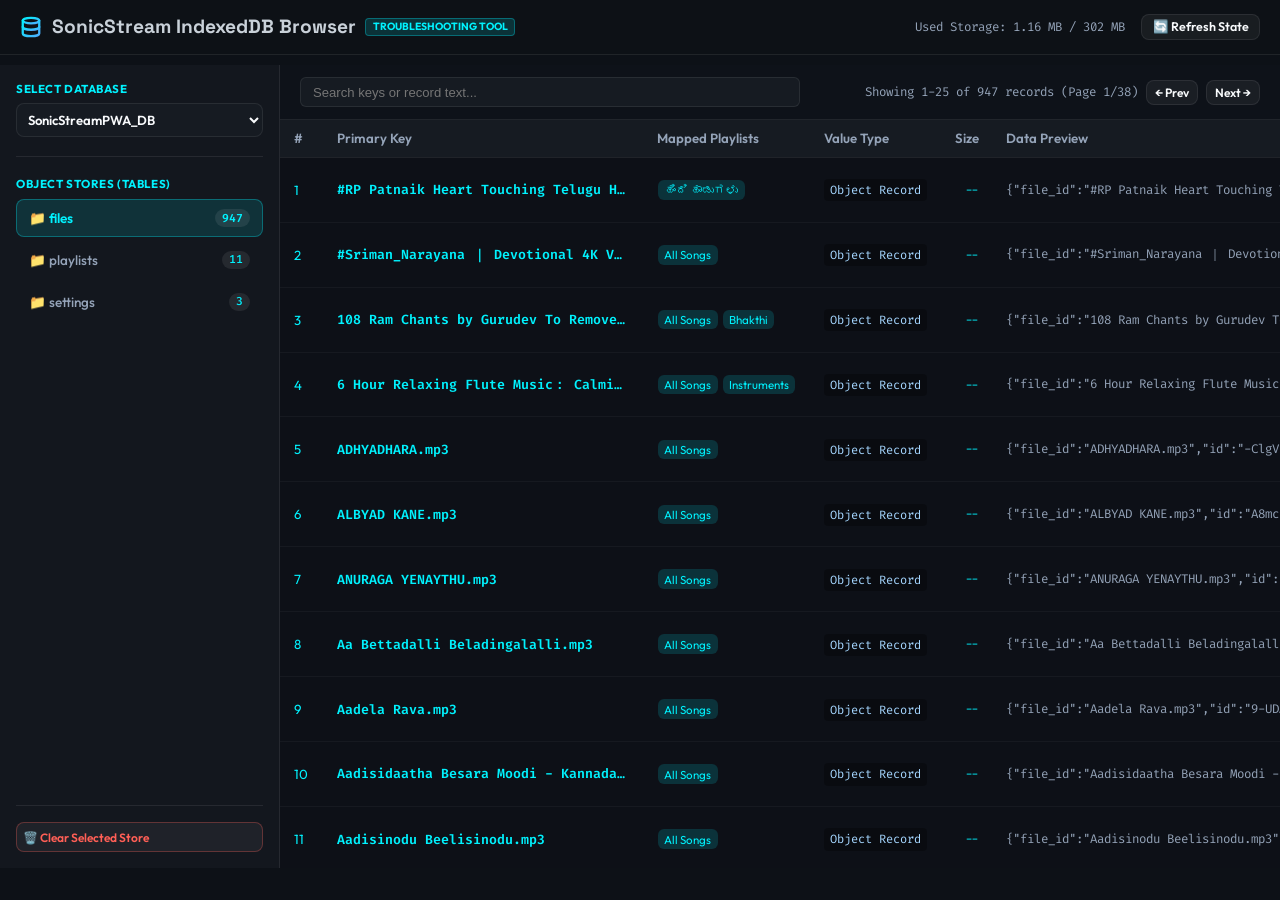
<file: web-pwa/IndexDBbrowser.html>
<!DOCTYPE html>
<html lang="en">
<head>
    <meta charset="UTF-8">
    <meta name="viewport" content="width=device-width, initial-scale=1.0">
    <title>SonicStream - IndexedDB Browser & Troubleshooting Tool</title>
    <link rel="icon" type="image/svg+xml" href="favicon-db.svg">
    
    <!-- Google Fonts -->
    <link rel="preconnect" href="https://fonts.googleapis.com">
    <link rel="preconnect" href="https://fonts.gstatic.com" crossorigin>
    <link href="https://fonts.googleapis.com/css2?family=Outfit:wght@300;400;500;600;700&family=Space+Grotesk:wght@500;600;700&family=Fira+Code:wght@400;500;600&display=swap" rel="stylesheet">
    
    <link rel="stylesheet" href="style.css">
    <style>
        body {
            overflow: hidden;
            height: 100vh;
            display: flex;
            flex-direction: column;
            background: #0d1117;
            color: #c9d1d9;
            font-family: 'Outfit', sans-serif;
        }
        .db-header {
            padding: 0.85rem 1.25rem;
            background: rgba(13, 17, 23, 0.95);
            border-bottom: 1px solid var(--border-color);
            display: flex;
            align-items: center;
            justify-content: space-between;
            gap: 1rem;
            flex-shrink: 0;
        }
        .db-layout {
            display: flex;
            flex: 1;
            min-height: 0;
            overflow: hidden;
        }
        .db-sidebar {
            width: 280px;
            background: rgba(22, 27, 34, 0.7);
            border-right: 1px solid var(--border-color);
            padding: 1rem;
            display: flex;
            flex-direction: column;
            gap: 1rem;
            overflow-y: auto;
            flex-shrink: 0;
        }
        .db-main {
            flex: 1;
            display: flex;
            flex-direction: column;
            min-width: 0;
            overflow: hidden;
            background: rgba(13, 17, 23, 0.4);
        }
        .store-tree-item {
            display: flex;
            align-items: center;
            justify-content: space-between;
            padding: 0.55rem 0.75rem;
            border-radius: 8px;
            cursor: pointer;
            font-size: 0.85rem;
            font-weight: 500;
            color: var(--text-secondary);
            transition: all 0.15s ease;
            border: 1px solid transparent;
        }
        .store-tree-item:hover {
            background: rgba(255, 255, 255, 0.04);
            color: var(--text-primary);
        }
        .store-tree-item.active {
            background: rgba(0, 242, 254, 0.12);
            border-color: rgba(0, 242, 254, 0.3);
            color: var(--neon-blue);
            font-weight: 600;
        }
        .badge-count {
            font-size: 0.72rem;
            font-family: 'Fira Code', monospace;
            background: rgba(255, 255, 255, 0.08);
            padding: 0.1rem 0.45rem;
            border-radius: 12px;
            color: var(--text-muted);
        }
        .db-toolbar {
            padding: 0.75rem 1.25rem;
            border-bottom: 1px solid var(--border-color);
            display: flex;
            align-items: center;
            justify-content: space-between;
            gap: 0.75rem;
            background: rgba(16, 21, 28, 0.6);
            flex-shrink: 0;
        }
        .db-table-container {
            flex: 1;
            overflow: auto;
            padding: 0;
        }
        .db-data-table {
            width: 100%;
            border-collapse: collapse;
            font-size: 0.83rem;
            text-align: left;
        }
        .db-data-table th {
            position: sticky;
            top: 0;
            background: #161b22;
            padding: 0.65rem 0.85rem;
            font-weight: 600;
            color: var(--text-secondary);
            border-bottom: 1px solid var(--border-color);
            z-index: 10;
        }
        .db-data-table td {
            padding: 0.6rem 0.85rem;
            border-bottom: 1px solid rgba(255, 255, 255, 0.04);
            color: var(--text-primary);
            max-width: 320px;
            white-space: nowrap;
            overflow: hidden;
            text-overflow: ellipsis;
        }
        .db-data-table tr:hover {
            background: rgba(255, 255, 255, 0.02);
        }
        .json-preview {
            font-family: 'Fira Code', monospace;
            font-size: 0.75rem;
            color: #a5d6ff;
            background: rgba(0, 0, 0, 0.3);
            padding: 0.2rem 0.4rem;
            border-radius: 4px;
        }
        .json-modal-content {
            background: #0d1117;
            border: 1px solid var(--border-color);
            border-radius: 12px;
            max-width: 750px;
            width: 90%;
            max-height: 80vh;
            display: flex;
            flex-direction: column;
        }
        .json-code-box {
            font-family: 'Fira Code', monospace;
            font-size: 0.82rem;
            color: #79c0ff;
            background: #040d14;
            padding: 1rem;
            border-radius: 8px;
            overflow: auto;
            max-height: 60vh;
            white-space: pre-wrap;
            word-break: break-word;
            border: 1px solid rgba(255, 255, 255, 0.05);
        }
    </style>
</head>
<body>
    <!-- Header -->
    <header class="db-header">
        <div style="display: flex; align-items: center; gap: 0.6rem;">
            <svg width="22" height="22" viewBox="0 0 24 24" fill="none" stroke="url(#dbGrad)" stroke-width="2.5" stroke-linecap="round" stroke-linejoin="round">
                <defs>
                    <linearGradient id="dbGrad" x1="0%" y1="0%" x2="100%" y2="100%">
                        <stop offset="0%" stop-color="var(--neon-blue)"/>
                        <stop offset="100%" stop-color="var(--neon-pink)"/>
                    </linearGradient>
                </defs>
                <ellipse cx="12" cy="5" rx="9" ry="3"/>
                <path d="M21 12c0 1.66-4 3-9 3s-9-1.34-9-3"/>
                <path d="M3 5v14c0 1.66 4 3 9 3s9-1.34 9-3V5"/>
            </svg>
            <span style="font-size: 1.2rem; font-weight: 800; font-family: 'Space Grotesk', sans-serif;">SonicStream IndexedDB Browser</span>
            <span class="logo-badge" style="font-size: 0.65rem; background: rgba(0, 242, 254, 0.15); color: var(--neon-blue);">TROUBLESHOOTING TOOL</span>
        </div>

        <div style="display: flex; align-items: center; gap: 1rem;">
            <div id="storageQuotaText" style="font-size: 0.78rem; font-family: 'Fira Code', monospace; color: var(--text-secondary);">
                Checking storage...
            </div>
            <button id="btnRefreshDB" class="btn btn-secondary btn-sm" style="padding: 0.3rem 0.65rem; font-size: 0.78rem; display: inline-flex; align-items: center; gap: 0.3rem;">
                🔄 Refresh State
            </button>
        </div>
    </header>

    <!-- Layout -->
    <div class="db-layout">
        <!-- Sidebar Tree -->
        <div class="db-sidebar">
            <div>
                <label style="font-size: 0.72rem; font-weight: 700; text-transform: uppercase; letter-spacing: 0.05em; color: var(--text-muted); display: block; margin-bottom: 0.4rem;">Select Database</label>
                <select id="dbSelect" class="btn btn-secondary" style="width: 100%; text-align: left; padding: 0.45rem; font-size: 0.82rem; background: #161b22; color: var(--text-primary); border-color: var(--border-color);">
                    <option value="SonicStreamPWA_DB">SonicStreamPWA_DB</option>
                </select>
            </div>

            <hr style="border: 0; border-top: 1px solid var(--border-color); margin: 0.2rem 0;">

            <div>
                <div style="font-size: 0.72rem; font-weight: 700; text-transform: uppercase; letter-spacing: 0.05em; color: var(--text-muted); margin-bottom: 0.5rem;">Object Stores (Tables)</div>
                <div id="storeTreeList" style="display: flex; flex-direction: column; gap: 0.25rem;">
                    <!-- Store items dynamically injected -->
                </div>
            </div>

            <div style="margin-top: auto; padding-top: 1rem; border-top: 1px solid var(--border-color);">
                <button id="btnClearCurrentStore" class="btn btn-secondary btn-sm" style="width: 100%; padding: 0.4rem; font-size: 0.75rem; color: #ff5f56; border-color: rgba(255, 95, 86, 0.3);">
                    🗑️ Clear Selected Store
                </button>
            </div>
        </div>

        <!-- Main Data View -->
        <div class="db-main">
            <!-- Toolbar -->
            <div class="db-toolbar">
                <div style="display: flex; align-items: center; gap: 0.75rem; flex: 1; max-width: 500px;">
                    <input type="text" id="searchInput" placeholder="Search keys or record text..." style="width: 100%; padding: 0.4rem 0.75rem; background: #161b22; border: 1px solid var(--border-color); border-radius: 6px; color: var(--text-primary); font-size: 0.82rem;">
                </div>

                <div style="display: flex; align-items: center; gap: 0.5rem;">
                    <span id="pageInfoText" style="font-size: 0.78rem; color: var(--text-secondary); font-family: 'Fira Code', monospace;">Records: 0</span>
                    <button id="btnPrevPage" class="btn btn-secondary btn-sm" style="padding: 0.25rem 0.5rem; font-size: 0.75rem;" disabled>← Prev</button>
                    <button id="btnNextPage" class="btn btn-secondary btn-sm" style="padding: 0.25rem 0.5rem; font-size: 0.75rem;" disabled>Next →</button>
                </div>
            </div>

            <!-- Table -->
            <div class="db-table-container">
                <table class="db-data-table">
                    <thead>
                        <tr>
                            <th style="width: 40px;">#</th>
                            <th style="width: 200px;">Primary Key</th>
                            <th style="width: 160px;">Mapped Playlists</th>
                            <th style="width: 100px;">Value Type</th>
                            <th style="width: 90px; text-align: right;">Size</th>
                            <th>Data Preview</th>
                            <th style="width: 110px; text-align: center;">Actions</th>
                        </tr>
                    </thead>
                    <tbody id="dataTableBody">
                        <!-- Table rows injected dynamically -->
                    </tbody>
                </table>
            </div>
        </div>
    </div>

    <!-- Record Inspector Modal -->
    <div id="jsonModal" class="modal-overlay hidden">
        <div class="json-modal-content">
            <div class="modal-header">
                <h3 id="jsonModalTitle" style="font-size: 1rem;">Inspect Record Payload</h3>
                <button id="btnCloseJsonModal" class="close-btn">&times;</button>
            </div>
            <div class="modal-body">
                <div id="jsonCodeBox" class="json-code-box"></div>
            </div>
            <div class="modal-footer">
                <button id="btnCopyJson" class="btn btn-secondary btn-sm">📋 Copy JSON</button>
                <button id="btnCloseJsonModal2" class="btn btn-primary btn-sm">Close</button>
            </div>
        </div>
    </div>

    <script>
        // IndexedDB Troubleshooting Engine
        let activeDBName = "SonicStreamPWA_DB";
        let activeDB = null;
        let activeStoreName = null;
        let storeRecordCount = 0;
        let currentRecords = [];
        let filteredRecords = [];
        let currentPage = 1;
        const pageSize = 25;

        const dbSelect = document.getElementById("dbSelect");
        const storeTreeList = document.getElementById("storeTreeList");
        const dataTableBody = document.getElementById("dataTableBody");
        const searchInput = document.getElementById("searchInput");
        const pageInfoText = document.getElementById("pageInfoText");
        const storageQuotaText = document.getElementById("storageQuotaText");
        const btnRefreshDB = document.getElementById("btnRefreshDB");
        const btnClearCurrentStore = document.getElementById("btnClearCurrentStore");
        const btnPrevPage = document.getElementById("btnPrevPage");
        const btnNextPage = document.getElementById("btnNextPage");
        const jsonModal = document.getElementById("jsonModal");
        const jsonModalTitle = document.getElementById("jsonModalTitle");
        const jsonCodeBox = document.getElementById("jsonCodeBox");
        const btnCloseJsonModal = document.getElementById("btnCloseJsonModal");
        const btnCloseJsonModal2 = document.getElementById("btnCloseJsonModal2");
        const btnCopyJson = document.getElementById("btnCopyJson");

        async function updateStorageEstimate() {
            if (navigator.storage && navigator.storage.estimate) {
                try {
                    const est = await navigator.storage.estimate();
                    const usedMB = ((est.usage || 0) / (1024 * 1024)).toFixed(2);
                    const totalMB = ((est.quota || 0) / (1024 * 1024)).toFixed(0);
                    storageQuotaText.textContent = `Used Storage: ${usedMB} MB / ${totalMB} MB`;
                } catch (e) {
                    storageQuotaText.textContent = "Storage estimate unavailable";
                }
            }
        }

        async function discoverDatabases() {
            dbSelect.innerHTML = "";
            let dbNames = ["SonicStreamPWA_DB"];
            if (indexedDB.databases) {
                try {
                    const dbs = await indexedDB.databases();
                    const found = dbs.map(d => d.name).filter(Boolean);
                    if (found.length > 0) dbNames = Array.from(new Set([...found, "SonicStreamPWA_DB"]));
                } catch (e) {}
            }
            dbNames.forEach(name => {
                const opt = document.createElement("option");
                opt.value = name;
                opt.textContent = name;
                if (name === activeDBName) opt.selected = true;
                dbSelect.appendChild(opt);
            });
        }

        function openDatabase(dbName) {
            return new Promise((resolve) => {
                let resolved = false;
                const safeResolve = (dbObj) => {
                    if (!resolved) {
                        resolved = true;
                        resolve(dbObj);
                    }
                };

                const timer = setTimeout(() => {
                    console.warn(`[DB Browser] openDatabase('${dbName}') timed out, attempting simple open...`);
                    const reqTimeout = indexedDB.open(dbName);
                    reqTimeout.onsuccess = () => safeResolve(reqTimeout.result);
                    reqTimeout.onerror = () => safeResolve(null);
                }, 1500);

                try {
                    const req = indexedDB.open(dbName, 5);
                    req.onupgradeneeded = (e) => {
                        const db = e.target.result;
                        if (!db.objectStoreNames.contains("files")) db.createObjectStore("files", { keyPath: "file_id" });
                        if (!db.objectStoreNames.contains("playlists")) db.createObjectStore("playlists", { keyPath: "id" });
                        if (!db.objectStoreNames.contains("settings")) db.createObjectStore("settings", { keyPath: "key" });
                    };
                    req.onsuccess = () => {
                        clearTimeout(timer);
                        safeResolve(req.result);
                    };
                    req.onerror = () => {
                        clearTimeout(timer);
                        const fallbackReq = indexedDB.open(dbName);
                        fallbackReq.onsuccess = () => safeResolve(fallbackReq.result);
                        fallbackReq.onerror = () => safeResolve(null);
                    };
                    req.onblocked = () => {
                        console.warn("[DB Browser] Open blocked by concurrent connection");
                    };
                } catch (e) {
                    clearTimeout(timer);
                    safeResolve(null);
                }
            });
        }

        async function loadStoreTree() {
            storeTreeList.innerHTML = "";
            try {
                if (activeDB) {
                    try { activeDB.close(); } catch(e) {}
                }
                activeDB = await openDatabase(activeDBName);
                const storeNames = Array.from(activeDB.objectStoreNames);

                if (storeNames.length === 0) {
                    storeTreeList.innerHTML = `<div style="font-size: 0.8rem; color: var(--text-muted); padding: 0.5rem;">No object stores found.</div>`;
                    return;
                }

                for (let i = 0; i < storeNames.length; i++) {
                    const storeName = storeNames[i];
                    const count = await getStoreCount(storeName);
                    
                    const item = document.createElement("div");
                    item.className = `store-tree-item ${storeName === activeStoreName ? 'active' : ''}`;
                    item.innerHTML = `
                        <span>📁 ${storeName}</span>
                        <span class="badge-count">${count}</span>
                    `;

                    item.addEventListener("click", () => {
                        selectStore(storeName);
                    });

                    storeTreeList.appendChild(item);
                }

                if (!activeStoreName && storeNames.length > 0) {
                    selectStore(storeNames[0]);
                } else if (activeStoreName) {
                    selectStore(activeStoreName);
                }
            } catch (e) {
                console.error("Error loading object stores:", e);
                storeTreeList.innerHTML = `<div style="font-size: 0.8rem; color: #ff5f56; padding: 0.5rem;">Error opening database</div>`;
            }
        }

        function getStoreCount(storeName) {
            return new Promise(resolve => {
                try {
                    if (!activeDB || !activeDB.objectStoreNames.contains(storeName)) return resolve(0);
                    const tx = activeDB.transaction(storeName, "readonly");
                    const req = tx.objectStore(storeName).count();
                    req.onsuccess = () => resolve(req.result || 0);
                    req.onerror = () => resolve(0);
                } catch (e) {
                    resolve(0);
                }
            });
        }

        async function selectStore(storeName) {
            activeStoreName = storeName;
            document.querySelectorAll(".store-tree-item").forEach(el => {
                el.classList.toggle("active", el.textContent.includes(storeName));
            });

            await buildPlaylistRefMap();
            await fetchStoreRecords(storeName);
        }

        function fetchStoreRecords(storeName) {
            return new Promise(resolve => {
                dataTableBody.innerHTML = `<tr><td colspan="7" style="text-align: center; color: var(--text-muted); padding: 2rem;">Loading records...</td></tr>`;
                try {
                    if (!activeDB || !activeDB.objectStoreNames.contains(storeName)) {
                        dataTableBody.innerHTML = `<tr><td colspan="7" style="text-align: center; color: var(--text-muted); padding: 2rem;">Store '${storeName}' does not exist.</td></tr>`;
                        return resolve([]);
                    }
                    const tx = activeDB.transaction(storeName, "readonly");
                    const store = tx.objectStore(storeName);
                    const req = store.getAll();
                    req.onsuccess = () => {
                        const rawResult = req.result || [];
                        const records = rawResult.map((val, i) => {
                            let keyVal = val.file_id || val.id || val.key || i;
                            return {
                                key: keyVal,
                                primaryKey: keyVal,
                                value: val
                            };
                        });
                        currentRecords = records;
                        filterRecords();
                        resolve(records);
                    };
                    req.onerror = (e) => {
                        console.error("fetchStoreRecords error:", e);
                        dataTableBody.innerHTML = `<tr><td colspan="7" style="text-align: center; color: #ff5f56; padding: 2rem;">Error reading store</td></tr>`;
                        resolve([]);
                    };
                } catch (err) {
                    console.error("fetchStoreRecords catch:", err);
                    dataTableBody.innerHTML = `<tr><td colspan="7" style="text-align: center; color: #ff5f56; padding: 2rem;">Error accessing store: ${err.message}</td></tr>`;
                    resolve([]);
                }
            });
        }

        let playlistRefMap = {};

        async function buildPlaylistRefMap() {
            playlistRefMap = {};
            let pls = [];
            if (activeDB && activeDB.objectStoreNames.contains("playlists")) {
                try {
                    const tx = activeDB.transaction("playlists", "readonly");
                    pls = await new Promise(r => {
                        const req = tx.objectStore("playlists").getAll();
                        req.onsuccess = () => r(req.result || []);
                        req.onerror = () => r([]);
                    });
                } catch (e) {}
            }

            if (pls.length === 0) {
                try {
                    const res = await fetch("./playlists_manifest.json").catch(() => null);
                    if (res && res.ok) {
                        const manifest = await res.json();
                        pls = manifest.playlists || [];
                    }
                } catch (e) {}
            }

            pls.forEach(pl => {
                const plTitle = pl.title || pl.id || "Playlist";
                const tracks = pl.tracks || pl.items || [];
                tracks.forEach(t => {
                    const keys = [t.file, t.id, t.title, t.title ? t.title.toLowerCase().replace(/[^a-z0-9]/g, "") : null].filter(Boolean);
                    keys.forEach(k => {
                        if (!playlistRefMap[k]) playlistRefMap[k] = new Set();
                        playlistRefMap[k].add(plTitle);
                    });
                });
            });
        }

        function filterRecords() {
            const query = searchInput.value.toLowerCase().trim();
            if (!query) {
                filteredRecords = currentRecords;
            } else {
                filteredRecords = currentRecords.filter(rec => {
                    const keyStr = String(rec.key).toLowerCase();
                    const valStr = JSON.stringify(rec.value).toLowerCase();
                    return keyStr.includes(query) || valStr.includes(query);
                });
            }
            currentPage = 1;
            renderDataTable();
        }

        async function renderDataTable() {
            dataTableBody.innerHTML = "";
            const total = filteredRecords.length;
            const totalPages = Math.ceil(total / pageSize) || 1;

            if (total === 0) {
                dataTableBody.innerHTML = `<tr><td colspan="7" style="text-align: center; color: var(--text-muted); padding: 2rem;">No records found in '${activeStoreName}'.</td></tr>`;
                pageInfoText.textContent = `Records: 0`;
                btnPrevPage.disabled = true;
                btnNextPage.disabled = true;
                return;
            }

            const start = (currentPage - 1) * pageSize;
            const end = Math.min(start + pageSize, total);
            const pageItems = filteredRecords.slice(start, end);

            pageInfoText.textContent = `Showing ${start + 1}-${end} of ${total} records (Page ${currentPage}/${totalPages})`;
            btnPrevPage.disabled = currentPage <= 1;
            btnNextPage.disabled = currentPage >= totalPages;

            pageItems.forEach((rec, idx) => {
                const tr = document.createElement("tr");
                
                let valueType = typeof rec.value;
                let preview = "";
                const valObj = rec.value || {};

                if (rec.value instanceof Blob) {
                    valueType = `🟢 Blob (${(rec.value.size / (1024*1024)).toFixed(2)} MB)`;
                    preview = `[Binary Blob: ${rec.value.type || 'audio/mpeg'}, ${rec.value.size} bytes]`;
                } else if (valObj.audio_blob || valObj.blob) {
                    const audio = valObj.audio_blob || valObj.blob;
                    const audioMB = (audio.size / (1024*1024)).toFixed(2);
                    const thumbKB = valObj.thumb_blob ? (valObj.thumb_blob.size / 1024).toFixed(1) : "0";
                    valueType = `🟢 Media Binary Saved (${audioMB} MB)`;
                    preview = `[Audio: ${audioMB} MB | Thumb: ${thumbKB} KB | Title: ${valObj.title || valObj.file_id}]`;
                } else if (Array.isArray(rec.value)) {
                    valueType = `Array [${rec.value.length}]`;
                    preview = JSON.stringify(rec.value);
                } else if (rec.value && typeof rec.value === "object") {
                    valueType = "Object Record";
                    preview = JSON.stringify(rec.value);
                } else {
                    preview = String(rec.value);
                }

                // "Mapped Playlists" column is contextual:
                //  - files store: which playlists reference this cached file
                //  - playlists store: the playlist's own title + track count
                //  - settings store: n/a
                const badge = (txt) => `<span style="background: rgba(0, 242, 254, 0.15); color: var(--neon-blue); padding: 0.15rem 0.4rem; border-radius: 6px; font-size: 0.72rem; display: inline-block; margin: 1px;">${String(txt).replace(/</g,'&lt;')}</span>`;
                const dash = `<span style="color: var(--text-muted); font-size: 0.75rem;">--</span>`;
                let mappedBadge;
                if (activeStoreName === "playlists") {
                    const tc = (valObj.tracks || valObj.items || []).length;
                    mappedBadge = badge((valObj.title || valObj.id || "Playlist") + " · " + tc + " tracks");
                } else {
                    const recKey = String(rec.key);
                    const mappedSet = playlistRefMap[recKey] || playlistRefMap[valObj.file] || playlistRefMap[valObj.file_id] || playlistRefMap[valObj.id] || playlistRefMap[valObj.normKey];
                    const mappedArray = mappedSet ? Array.from(mappedSet) : [];
                    mappedBadge = mappedArray.length > 0 ? mappedArray.map(p => badge(p)).join(" ") : dash;
                }

                // Size of the record's binary (audio + thumb), if any.
                let sizeBytes = 0;
                if (rec.value instanceof Blob) sizeBytes = rec.value.size;
                else if (valObj.audio_blob || valObj.blob) sizeBytes = (valObj.audio_blob || valObj.blob).size + (valObj.thumb_blob ? valObj.thumb_blob.size : 0);
                const sizeText = sizeBytes >= 1048576 ? (sizeBytes / 1048576).toFixed(2) + " MB" : (sizeBytes > 0 ? (sizeBytes / 1024).toFixed(1) + " KB" : "--");

                tr.innerHTML = `
                    <td style="color: var(--text-muted);">${start + idx + 1}</td>
                    <td style="font-family: 'Fira Code', monospace; color: var(--neon-blue); font-weight: 600;">${String(rec.key)}</td>
                    <td>${mappedBadge}</td>
                    <td><span class="json-preview">${valueType}</span></td>
                    <td style="text-align: right; font-family: 'Fira Code', monospace; color: ${sizeBytes > 0 ? 'var(--neon-blue)' : 'var(--text-muted)'}; font-size: 0.78rem;">${sizeText}</td>
                    <td style="font-family: 'Fira Code', monospace; color: var(--text-secondary); font-size: 0.78rem;">${preview}</td>
                    <td style="text-align: center;">
                        <button class="btn-inspect-rec btn btn-secondary btn-sm" style="padding: 0.2rem 0.45rem; font-size: 0.7rem; margin-right: 0.25rem;">🔍 Inspect</button>
                        <button class="btn-delete-rec btn btn-secondary btn-sm" style="padding: 0.2rem 0.45rem; font-size: 0.7rem; color: #ff5f56;">🗑️</button>
                    </td>
                `;

                tr.style.cursor = "pointer";
                tr.addEventListener("click", (e) => {
                    if (!e.target.closest(".btn-delete-rec")) {
                        inspectRecord(rec);
                    }
                });

                tr.querySelector(".btn-inspect-rec").addEventListener("click", (e) => {
                    e.stopPropagation();
                    inspectRecord(rec);
                });
                tr.querySelector(".btn-delete-rec").addEventListener("click", (e) => {
                    e.stopPropagation();
                    deleteRecord(rec.key);
                });

                dataTableBody.appendChild(tr);
            });
        }

        function inspectRecord(rec) {
            jsonModalTitle.textContent = `Record Key: "${rec.key}"`;
            if (rec.value instanceof Blob) {
                jsonCodeBox.textContent = `Blob Object:\nType: ${rec.value.type}\nSize: ${rec.value.size} bytes (${(rec.value.size / 1024).toFixed(2)} KB)`;
            } else {
                jsonCodeBox.textContent = JSON.stringify(rec.value, null, 2);
            }
            jsonModal.classList.remove("hidden");
        }

        async function deleteRecord(key) {
            if (!confirm(`Delete record with key "${key}" from "${activeStoreName}"?`)) return;
            try {
                const tx = activeDB.transaction(activeStoreName, "readwrite");
                tx.objectStore(activeStoreName).delete(key);
                await fetchStoreRecords(activeStoreName);
                await loadStoreTree();
                await updateStorageEstimate();
            } catch (e) {
                alert("Failed to delete record: " + e.message);
            }
        }

        btnClearCurrentStore.addEventListener("click", async () => {
            if (!activeStoreName) return;
            if (confirm(`CLEAR ALL RECORDS in store "${activeStoreName}"? This action cannot be undone.`)) {
                try {
                    const tx = activeDB.transaction(activeStoreName, "readwrite");
                    tx.objectStore(activeStoreName).clear();
                    await fetchStoreRecords(activeStoreName);
                    await loadStoreTree();
                    await updateStorageEstimate();
                } catch (e) {
                    alert("Failed to clear store: " + e.message);
                }
            }
        });

        btnRefreshDB.addEventListener("click", async () => {
            btnRefreshDB.disabled = true;
            btnRefreshDB.textContent = "⏳ Refreshing...";
            await updateStorageEstimate();
            await discoverDatabases();
            await loadStoreTree();
            btnRefreshDB.disabled = false;
            btnRefreshDB.textContent = "🔄 Refresh State";
        });

        dbSelect.addEventListener("change", (e) => {
            activeDBName = e.target.value;
            activeStoreName = null;
            loadStoreTree();
        });

        searchInput.addEventListener("input", filterRecords);

        btnPrevPage.addEventListener("click", () => {
            if (currentPage > 1) {
                currentPage--;
                renderDataTable();
            }
        });

        btnNextPage.addEventListener("click", () => {
            const totalPages = Math.ceil(filteredRecords.length / pageSize);
            if (currentPage < totalPages) {
                currentPage++;
                renderDataTable();
            }
        });

        const hideModal = () => jsonModal.classList.add("hidden");
        btnCloseJsonModal.addEventListener("click", hideModal);
        btnCloseJsonModal2.addEventListener("click", hideModal);

        btnCopyJson.addEventListener("click", () => {
            navigator.clipboard.writeText(jsonCodeBox.textContent);
            btnCopyJson.textContent = "✅ Copied!";
            setTimeout(() => { btnCopyJson.textContent = "📋 Copy JSON"; }, 2000);
        });

        // Initialize on load
        updateStorageEstimate();
        discoverDatabases();
        loadStoreTree();
    </script>
</body>
</html>
</file>
<file: web-pwa/style.css>
:root {
    --bg-primary: #090d16;
    --card-bg: rgba(15, 23, 42, 0.75);
    --card-border: rgba(255, 255, 255, 0.08);
    --neon-blue: #00f2fe;
    --neon-pink: #4facfe;
    --text-primary: #f8fafc;
    --text-secondary: #94a3b8;
    --text-muted: #00f2fe;
    --border-color: rgba(255, 255, 255, 0.08);
    --font-sans: 'Outfit', -apple-system, BlinkMacSystemFont, sans-serif;
    --font-mono: 'Fira Code', monospace;
    --transition: all 0.25s cubic-bezier(0.4, 0, 0.2, 1);
}

* {
    box-sizing: border-box;
    margin: 0;
    padding: 0;
}

body {
    background-color: var(--bg-primary);
    color: var(--text-primary);
    font-family: var(--font-sans);
    min-height: 100vh;
    overflow-x: hidden;
    padding-bottom: 2rem;
}

/* Background Blur Lights */
.bg-glow {
    position: fixed;
    border-radius: 50%;
    filter: blur(120px);
    pointer-events: none;
    z-index: 0;
    opacity: 0.15;
}
.bg-glow-1 { top: -10%; left: -10%; width: 45vw; height: 45vw; background: var(--neon-blue); }
.bg-glow-2 { bottom: -10%; right: -10%; width: 45vw; height: 45vw; background: var(--neon-pink); }
.bg-glow-3 { top: 40%; left: 30%; width: 30vw; height: 30vw; background: #7c3aed; }

/* Container & Grid Layout */
.app-container {
    max-width: 100% !important;
    width: 100%;
    margin: 0 auto;
    padding: 1rem 1.5rem;
    position: relative;
    z-index: 1;
}

header {
    display: flex;
    justify-content: space-between;
    align-items: center;
    margin-bottom: 0.65rem;
    flex-wrap: nowrap;
    gap: 0.5rem;
}

.logo-group {
    display: flex;
    flex-direction: row !important;
    align-items: center;
    gap: 0.65rem;
    flex-wrap: nowrap;
}

.logo {
    display: flex;
    align-items: center;
    gap: 0.5rem;
}

.logo-text {
    font-size: 1.4rem;
    font-weight: 800;
    color: #00f2fe;
    background: linear-gradient(135deg, #00f2fe 0%, #4facfe 50%, #ff007f 100%);
    -webkit-background-clip: text;
    background-clip: text;
    -webkit-text-fill-color: transparent;
    filter: drop-shadow(0 2px 8px rgba(0, 242, 254, 0.4));
}

.logo-badge {
    background: rgba(0, 242, 254, 0.15);
    color: var(--neon-blue);
    border: 1px solid rgba(0, 242, 254, 0.3);
    font-size: 0.65rem;
    font-weight: 700;
    padding: 0.1rem 0.4rem;
    border-radius: 4px;
}

.subtitle {
    font-size: 0.75rem;
    color: var(--text-secondary);
}

.header-actions {
    display: flex;
    align-items: center;
    gap: 0.65rem;
    flex-wrap: wrap;
}

/* Card Styling */
.card {
    background: var(--card-bg);
    backdrop-filter: blur(16px);
    -webkit-backdrop-filter: blur(16px);
    border: 1px solid var(--card-border);
    border-radius: 12px;
    box-shadow: 0 8px 32px 0 rgba(0, 0, 0, 0.37);
}

/* Buttons */
.btn {
    padding: 0.5rem 1rem;
    font-size: 0.8rem;
    font-weight: 600;
    border-radius: 8px;
    border: none;
    cursor: pointer;
    display: flex;
    align-items: center;
    gap: 0.4rem;
    transition: var(--transition);
    font-family: var(--font-sans);
}

.btn-primary {
    background: linear-gradient(135deg, var(--neon-blue), #00c6ff);
    color: #000;
    box-shadow: 0 0 15px rgba(0, 242, 254, 0.3);
}

.btn-primary:hover {
    transform: translateY(-1px);
    box-shadow: 0 0 20px rgba(0, 242, 254, 0.5);
}

.btn-secondary {
    background: rgba(255, 255, 255, 0.05);
    color: var(--text-primary);
    border: 1px solid var(--border-color);
}

.btn-secondary:hover {
    background: rgba(255, 255, 255, 0.1);
    border-color: var(--neon-blue);
}

.source-pill-btn.active {
    background: rgba(0, 242, 254, 0.15);
    color: var(--neon-blue) !important;
    border: 1px solid var(--neon-blue);
    box-shadow: 0 0 10px rgba(0, 242, 254, 0.2);
}

.btn-sm {
    padding: 0.3rem 0.65rem;
    font-size: 0.75rem;
}

/* Player Hero Card */
.player-hero-card {
    padding: 0.65rem 0.85rem;
    margin-bottom: 0.75rem;
    display: flex;
    flex-direction: column;
    gap: 0.4rem;
}

.player-audio-panel {
    display: flex;
    gap: 0.75rem;
    align-items: center;
}

.player-art-img {
    width: 64px;
    height: 52px;
    border-radius: 6px;
    object-fit: cover;
    border: 1px solid var(--border-color);
    background: rgba(0,0,0,0.4);
}

.player-meta-group {
    display: flex;
    flex-direction: column;
    flex-grow: 1;
    min-width: 0;
}

.track-title-text {
    font-size: 0.88rem;
    font-weight: 700;
    color: var(--text-primary);
    overflow: hidden;
    text-overflow: ellipsis;
    white-space: nowrap;
}

.track-artist-text {
    font-size: 0.8rem;
    color: var(--text-secondary);
    margin-top: 0.15rem;
}

.track-status-badge {
    font-size: 1.1rem;
    color: var(--neon-blue);
    font-weight: 600;
    margin-top: 0.35rem;
    display: flex;
    align-items: center;
    gap: 0.4rem;
}

.equalizer-group {
    display: flex;
    gap: 2px;
    align-items: flex-end;
    width: 14px;
    height: 12px;
}
.equalizer-group.hidden { display: none; }
.equalizer-bar {
    width: 3px;
    height: 10px;
    background: var(--neon-blue);
    animation: eqAnim 0.8s ease-in-out infinite alternate;
}
.equalizer-bar:nth-child(2) { animation-delay: 0.2s; }
.equalizer-bar:nth-child(3) { animation-delay: 0.4s; }
@keyframes eqAnim { 0% { height: 3px; } 100% { height: 12px; } }

/* Player Controls & Sliders */
.player-controls-row {
    display: flex;
    flex-direction: column;
    gap: 0.5rem;
}

.progress-bar-group {
    display: flex;
    align-items: center;
    gap: 0.65rem;
}

.time-label {
    font-size: 0.75rem;
    color: var(--text-secondary);
    font-family: var(--font-mono);
}

.progress-slider, .volume-slider {
    flex-grow: 1;
    height: 4px;
    border-radius: 2px;
    background: rgba(255, 255, 255, 0.1);
    outline: none;
    cursor: pointer;
    accent-color: var(--neon-blue);
}

.controls-actions-group {
    display: flex;
    justify-content: space-between;
    align-items: center;
}

.playback-buttons {
    display: flex;
    align-items: center;
    gap: 0.75rem;
}

.control-btn {
    background: transparent;
    border: none;
    color: var(--text-primary);
    cursor: pointer;
    padding: 4px;
    display: flex;
    align-items: center;
    transition: var(--transition);
}
.control-btn:hover { color: var(--neon-blue); }

.play-main-btn {
    background: var(--neon-blue);
    border: none;
    color: #000;
    width: 36px;
    height: 36px;
    border-radius: 50%;
    display: flex;
    align-items: center;
    justify-content: center;
    cursor: pointer;
    box-shadow: 0 0 12px rgba(0, 242, 254, 0.4);
    transition: var(--transition);
}
.play-main-btn:hover { transform: scale(1.05); }

.volume-group {
    display: flex;
    align-items: center;
    gap: 0.4rem;
    width: 100px;
}

/* Dashboard Layout */
.dashboard-layout {
    display: flex;
    gap: 0.75rem;
    align-items: stretch;
    width: 100%;
}

@media (max-width: 768px) {
    .dashboard-layout {
        flex-direction: column;
    }
}

.playlist-sidebar {
    padding: 1rem;
    display: flex;
    flex-direction: column;
    gap: 0.75rem;
    min-height: calc(100vh - 260px);
    max-height: calc(100vh - 260px);
    width: 360px;
    min-width: 260px;
    max-width: 650px;
    flex-shrink: 0;
}

.sidebar-header {
    display: flex;
    justify-content: space-between;
    align-items: center;
}

.sidebar-tabs {
    display: flex;
    background: rgba(255, 255, 255, 0.02);
    border: 1px solid var(--border-color);
    border-radius: 8px;
    padding: 2px;
}

.tab-btn {
    flex: 1;
    border: none;
    background: transparent;
    color: var(--text-secondary);
    padding: 0.4rem;
    font-size: 0.75rem;
    font-weight: 600;
    border-radius: 6px;
    cursor: pointer;
    transition: var(--transition);
}
.tab-btn.active {
    background: rgba(255, 255, 255, 0.1);
    color: var(--text-primary);
    border: 1px solid var(--neon-blue);
}

.playlist-list-container {
    display: flex;
    flex-direction: column;
    gap: 0.5rem;
    flex: 1;
    min-height: 450px;
    max-height: calc(100vh - 240px);
    overflow-y: auto;
}

.sidebar-row {
    padding: 0.65rem;
    background: rgba(255, 255, 255, 0.02);
    border: 1px solid var(--border-color);
    border-radius: 8px;
    cursor: pointer;
    transition: var(--transition);
    display: flex;
    flex-wrap: wrap;
    align-items: center;
    gap: 0.5rem;
}
.sidebar-row:hover, .sidebar-row.active {
    border-color: var(--neon-blue);
    background: rgba(0, 242, 254, 0.08);
}
.sidebar-row-title { font-size: 0.85rem; font-weight: 700; color: var(--text-primary); }
.sidebar-row-meta { font-size: 0.7rem; color: var(--text-secondary); margin-top: 2px; }

/* Playlist Items Panel */
.playlist-items-panel {
    padding: 1.25rem;
    display: flex;
    flex-direction: column;
    gap: 0.75rem;
}

.playlist-header h2 { font-size: 1.1rem; font-weight: 700; }
.playlist-header p { font-size: 0.75rem; color: var(--text-secondary); margin-top: 2px; }

.table-filter-bar {
    display: flex;
    justify-content: space-between;
    gap: 0.75rem;
}

.search-input {
    background: rgba(255, 255, 255, 0.03);
    border: 1px solid var(--border-color);
    border-radius: 6px;
    color: var(--text-primary);
    padding: 0.4rem 0.65rem;
    font-size: 0.8rem;
    width: 220px;
    outline: none;
}

.playlist-table-wrapper {
    overflow-x: auto;
    flex: 1 1 auto;
    min-height: 350px;
    max-height: calc(100vh - 260px) !important;
    overflow-y: auto;
    border: 1px solid var(--border-color);
    border-radius: 8px;
}

table {
    width: 100%;
    border-collapse: collapse;
    font-size: 0.78rem;
    text-align: left;
}

th, td {
    padding: 0.6rem;
    border-bottom: 1px solid var(--border-color);
}
th { background: rgba(255, 255, 255, 0.04); position: sticky; top: 0; }
tr:hover { background: rgba(255, 255, 255, 0.03); cursor: pointer; }

/* Modal */
.modal-overlay {
    position: fixed;
    top: 0; left: 0; right: 0; bottom: 0;
    background: rgba(0,0,0,0.75);
    backdrop-filter: blur(8px);
    display: flex;
    align-items: center;
    justify-content: center;
    z-index: 100;
}
.modal-overlay.hidden { display: none; }

.modal {
    background: var(--bg-primary);
    border: 1px solid var(--border-color);
    border-radius: 12px;
    width: 90%;
    max-width: 500px;
    padding: 1.25rem;
    display: flex;
    flex-direction: column;
    gap: 1rem;
}

.modal-header { display: flex; justify-content: space-between; align-items: center; }
.close-btn { background: transparent; border: none; color: var(--text-primary); font-size: 1.25rem; cursor: pointer; }

.settings-section { display: flex; flex-direction: column; gap: 0.4rem; font-size: 0.8rem; }
.settings-section h4 { color: var(--neon-blue); font-size: 0.85rem; }
.settings-section input[type="text"] {
    background: rgba(255,255,255,0.03);
    border: 1px solid var(--border-color);
    color: var(--text-primary);
    padding: 0.4rem 0.6rem;
    border-radius: 6px;
    outline: none;
    font-family: var(--font-mono);
    font-size: 0.75rem;
}
.help-text { font-size: 0.65rem; color: var(--text-secondary); line-height: 1.3; }
.divider { border: 0; border-top: 1px solid var(--border-color); }
.status-active { color: #27c93f; font-weight: 700; font-size: 0.75rem; }

/* --- Mobile-First Responsive Styles --- */
@media (max-width: 768px) {
    .app-container {
        padding: 0.75rem;
    }
    
    header {
        flex-direction: column;
        align-items: flex-start;
        gap: 0.75rem;
    }
    
    .header-actions {
        width: 100%;
        justify-content: space-between;
    }

    .btn {
        min-height: 40px; /* Enhanced touch target size */
    }

    .player-audio-panel {
        flex-direction: row;
    }

    .player-art-img {
        width: 80px;
        height: 65px;
    }

    .volume-group {
        width: 80px;
    }
}

@media (max-width: 480px) {
    .logo-text { font-size: 1.2rem; }
    .subtitle { font-size: 0.7rem; }
    
    .btn {
        padding: 0.45rem 0.75rem;
        font-size: 0.75rem;
    }
    
    .playback-buttons {
        gap: 0.5rem;
    }
    
    .play-main-btn {
        width: 42px;
        height: 42px;
    }
    
    .search-input {
        width: 100%;
    }
    
    .table-filter-bar {
        flex-direction: column;
    }
}

/* --- Landscape vs Portrait Responsive UX Enhancements --- */
@media (orientation: landscape) and (max-height: 500px) {
    body {
        padding: 0.5rem;
    }
    header {
        margin-bottom: 0.5rem;
        padding: 0.4rem 0.85rem;
    }
    .video-container-wrapper {
        max-height: 220px !important;
    }
    .playlist-table-wrapper {
        max-height: 200px;
    }
}

@media (orientation: landscape) and (min-width: 900px) {
    .video-container-wrapper {
        max-height: 380px !important;
    }
    .playlist-table-wrapper {
        max-height: 420px;
    }
}


/* Modal Dialog & Scrollbar System */
.modal-overlay {
    position: fixed;
    top: 0;
    left: 0;
    width: 100vw;
    height: 100vh;
    background: rgba(0, 0, 0, 0.85);
    backdrop-filter: blur(8px);
    display: flex;
    align-items: center;
    justify-content: center;
    z-index: 99999;
}

.modal-overlay.hidden {
    display: none !important;
}

.modal {
    background: var(--bg-card);
    border: 1px solid var(--neon-blue);
    border-radius: 16px;
    width: 92%;
    max-width: 650px;
    max-height: 85vh !important;
    display: flex !important;
    flex-direction: column !important;
    overflow: hidden !important;
    box-shadow: 0 10px 40px rgba(0, 242, 254, 0.25);
}

.modal-header {
    padding: 1rem 1.25rem;
    border-bottom: 1px solid var(--border-color);
    display: flex;
    align-items: center;
    justify-content: space-between;
    background: rgba(0, 242, 254, 0.05);
}

.modal-body {
    padding: 1.25rem 1.5rem !important;
    overflow-y: auto !important;
    max-height: 65vh !important;
    flex: 1 1 auto !important;
    scrollbar-width: thin;
    scrollbar-color: var(--neon-blue) rgba(255,255,255,0.05);
    -webkit-overflow-scrolling: touch;
}
.modal-body::-webkit-scrollbar { width: 9px; }
.modal-body::-webkit-scrollbar-track { background: rgba(255,255,255,0.04); border-radius: 5px; }
.modal-body::-webkit-scrollbar-thumb { background: var(--neon-blue); border-radius: 5px; border: 2px solid transparent; background-clip: content-box; }

.modal-footer {
    padding: 1rem 1.25rem;
    border-top: 1px solid var(--border-color);
    display: flex;
    justify-content: flex-end;
    background: rgba(255, 255, 255, 0.02);
}
</file>
